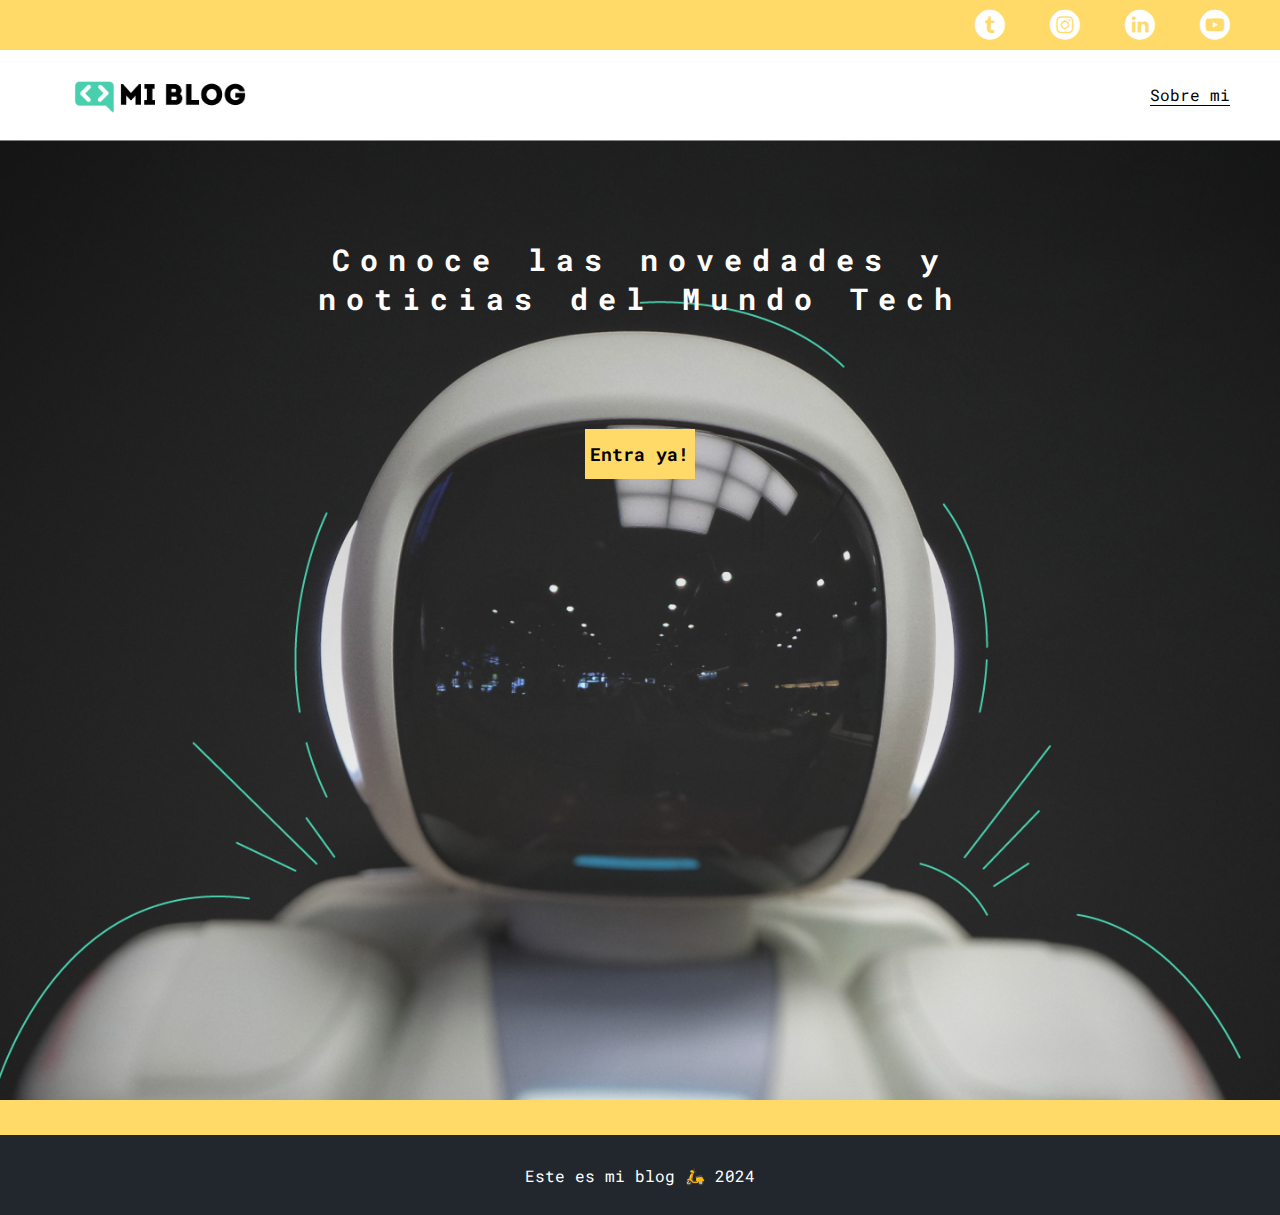
<file: index.html>
<!DOCTYPE html>
<html lang="en">
<head>
    <meta charset="UTF-8">
    <meta name="viewport" content="width=device-width, initial-scale=1.0">
    <link rel="stylesheet" href="css/main.css">
    <link rel="stylesheet" href="css/font/flaticon.css">
    <title>Blog web</title>
</head>
<body>
    <header>
        <section class="header-icons-container">
            <div class="icons">
                <a href="/"><span class="flatico-001-facebook"></span></a>
                <a href="/"><span class="flaticon-002-twitter"></span></a>
                <a href="/"><span class="flaticon-011-instagram"></span></a>
                <a href="/"><span class="flaticon-010-linkedin"></span></a>
                <a href="/"><span class="flaticon-008-youtube"></span></a>
            </div>
        </section>
        <nav>
            <section class="nav-logo-container">
                <a href="/"><img src="assets/img/Logo-negro.png" alt="Logo del blog"></a>
            </section>
            <section class="profile-link">
                <a href="perfil.html">Sobre mi</a>
            </section>
        </nav>
    </header>

    <main class="home-main">
        <section>
            <h1 class="home-main-text">Conoce las novedades y
                <br>noticias del Mundo Tech</h1>
            <a class="home-main-button" href="blogs.html">Entra ya!</a>
        </section>
        
    </main>
    <footer>
        <p> Este es mi blog 🛵 2024 </p>
    </footer>
</body>
</html>
</file>
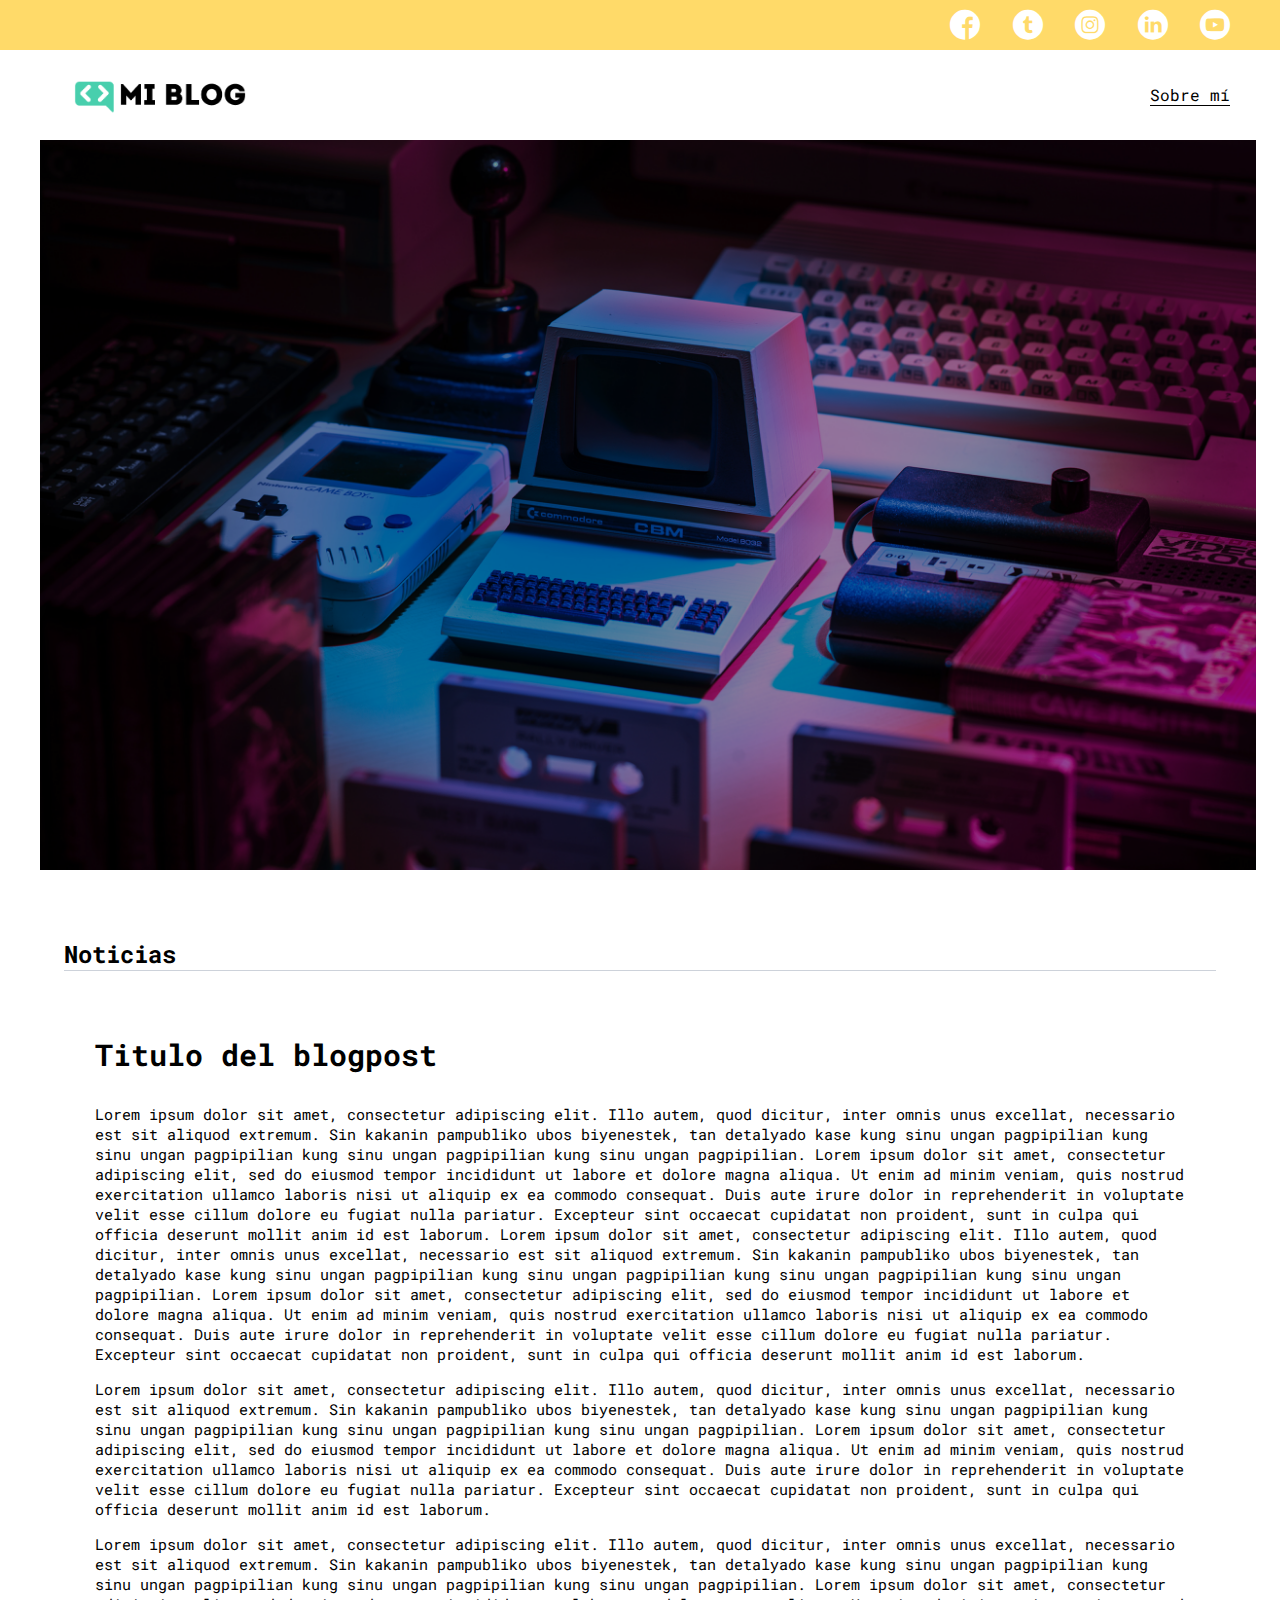
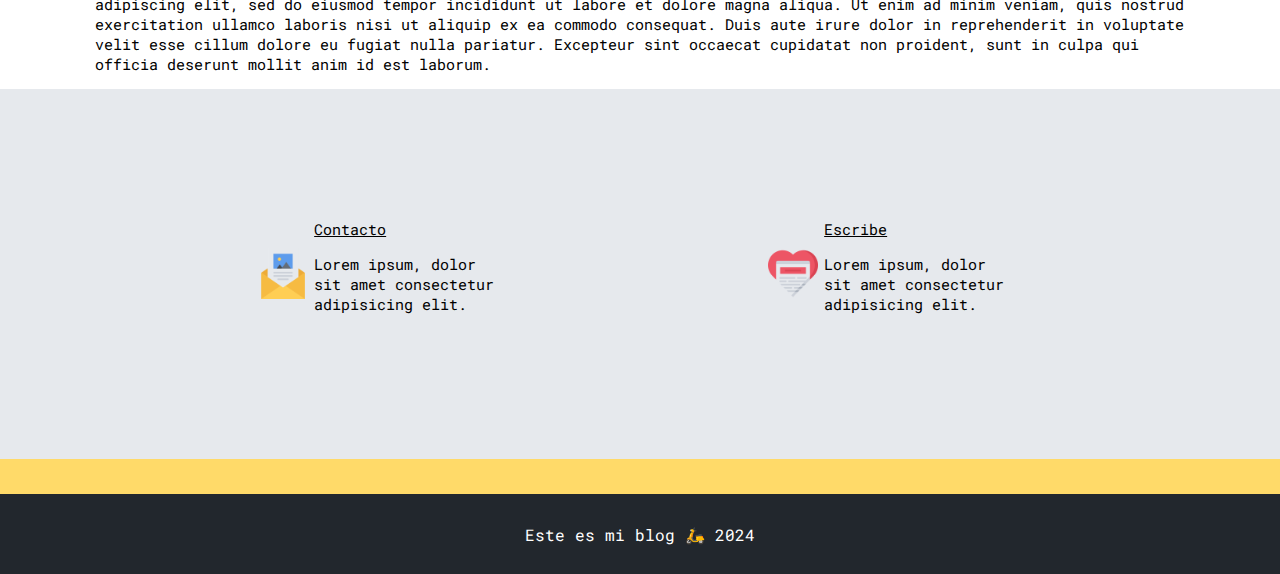
<file: blog-detail.html>
<!DOCTYPE html>
<html lang="en">
<head>
    <meta charset="UTF-8">
    <meta name="viewport" content="width=device-width, initial-scale=1.0">
    <meta http-equiv="X-UA-Compatible" content="ie=edge">
    <title>Mi Blog</title>
    <link rel="stylesheet" href="css/main.css">
    <link rel="stylesheet" href="css/font/flaticon.css">
</head>
<body>
    <header>
        <section class="header-icons-container">
            <div class="icons">
                <a href="/"><span class="flaticon-001-facebook"></span></a>
                <a href="/"><span class="flaticon-002-twitter"></span></a>
                <a href="/"><span class="flaticon-011-instagram"></span></a>
                <a href="/"><span class="flaticon-010-linkedin"></span></a>
                <a href="/"><span class="flaticon-008-youtube"></span></a>
            </div>
        </section>
        <nav>
            <section class="nav-logo-container">
                <a href="index.html"><img src="assets/img/Logo-negro.png" alt="Logo de mi blog" > </a>
            </section>
            <section class="profile-link">
                <a href="perfil.html">Sobre mí</a>
            </section>
        </nav>
    </header>
    
    
    <main class="blogs-main">
        <section class="detail-container">
            <div class="detail-grid">
                <div class="detail-img-container">
                    <img src="assets/img/main-news-img.png" alt="">
                </div>
                </div>
            </div>
        </section>


        <section class="detail-container">
            <h2 class="noticias-detail">Noticias</h2>
            <h3 class="raya-detail"></h3>
            <div>
                <h3></h3>
                <article class="detail-text-container">
                    <p class="titulo-detail">Titulo del blogpost</p>
                    <p class="descripcion-detail">Lorem ipsum dolor sit amet, consectetur adipiscing elit. Illo autem, quod dicitur, inter omnis unus excellat, necessario est sit aliquod extremum. Sin kakanin pampubliko ubos biyenestek, tan detalyado kase kung sinu ungan pagpipilian kung sinu ungan pagpipilian kung sinu ungan pagpipilian kung sinu ungan pagpipilian. Lorem ipsum dolor sit amet, consectetur adipiscing elit, sed do eiusmod tempor incididunt ut labore et dolore magna aliqua. Ut enim ad minim veniam, quis nostrud exercitation ullamco laboris nisi ut aliquip ex ea commodo consequat. Duis aute irure dolor in reprehenderit in voluptate velit esse cillum dolore eu fugiat nulla pariatur. Excepteur sint occaecat cupidatat non proident, sunt in culpa qui officia deserunt mollit anim id est laborum. Lorem ipsum dolor sit amet, consectetur adipiscing elit. Illo autem, quod dicitur, inter omnis unus excellat, necessario est sit aliquod extremum. Sin kakanin pampubliko ubos biyenestek, tan detalyado kase kung sinu ungan pagpipilian kung sinu ungan pagpipilian kung sinu ungan pagpipilian kung sinu ungan pagpipilian. Lorem ipsum dolor sit amet, consectetur adipiscing elit, sed do eiusmod tempor incididunt ut labore et dolore magna aliqua. Ut enim ad minim veniam, quis nostrud exercitation ullamco laboris nisi ut aliquip ex ea commodo consequat. Duis aute irure dolor in reprehenderit in voluptate velit esse cillum dolore eu fugiat nulla pariatur. Excepteur sint occaecat cupidatat non proident, sunt in culpa qui officia deserunt mollit anim id est laborum.</p>
                    <p class="descripcion-detail">Lorem ipsum dolor sit amet, consectetur adipiscing elit. Illo autem, quod dicitur, inter omnis unus excellat, necessario est sit aliquod extremum. Sin kakanin pampubliko ubos biyenestek, tan detalyado kase kung sinu ungan pagpipilian kung sinu ungan pagpipilian kung sinu ungan pagpipilian kung sinu ungan pagpipilian. Lorem ipsum dolor sit amet, consectetur adipiscing elit, sed do eiusmod tempor incididunt ut labore et dolore magna aliqua. Ut enim ad minim veniam, quis nostrud exercitation ullamco laboris nisi ut aliquip ex ea commodo consequat. Duis aute irure dolor in reprehenderit in voluptate velit esse cillum dolore eu fugiat nulla pariatur. Excepteur sint occaecat cupidatat non proident, sunt in culpa qui officia deserunt mollit anim id est laborum.</p>
                    <p class="descripcion-detail">Lorem ipsum dolor sit amet, consectetur adipiscing elit. Illo autem, quod dicitur, inter omnis unus excellat, necessario est sit aliquod extremum. Sin kakanin pampubliko ubos biyenestek, tan detalyado kase kung sinu ungan pagpipilian kung sinu ungan pagpipilian kung sinu ungan pagpipilian kung sinu ungan pagpipilian. Lorem ipsum dolor sit amet, consectetur adipiscing elit, sed do eiusmod tempor incididunt ut labore et dolore magna aliqua. Ut enim ad minim veniam, quis nostrud exercitation ullamco laboris nisi ut aliquip ex ea commodo consequat. Duis aute irure dolor in reprehenderit in voluptate velit esse cillum dolore eu fugiat nulla pariatur. Excepteur sint occaecat cupidatat non proident, sunt in culpa qui officia deserunt mollit anim id est laborum.</p>
                </article>

            </section>
            <section class="contacto-container">
                <div class="grid-contacto contacto-grid">
                        <img src="assets/img/013-newsletter.png" alt="">
                    <div class="contacto-text">
                        <a href=""><u>Contacto</u></a>
                        <p>Lorem ipsum, dolor sit amet consectetur adipisicing elit. </p>
                    </div>
                </div>
                <div class="grid-contacto contacto-grid">
                    <img src="assets/img/006-like.png" alt="">
                    <div class="contacto-text">
                        <a href=""><u>Escribe</u></a>
                        <p>Lorem ipsum, dolor sit amet consectetur adipisicing elit.
                    </div>
                </div>
            </section>
            <footer>
                <p> Este es mi blog 🛵 2024 </p>
            </footer>
</file>
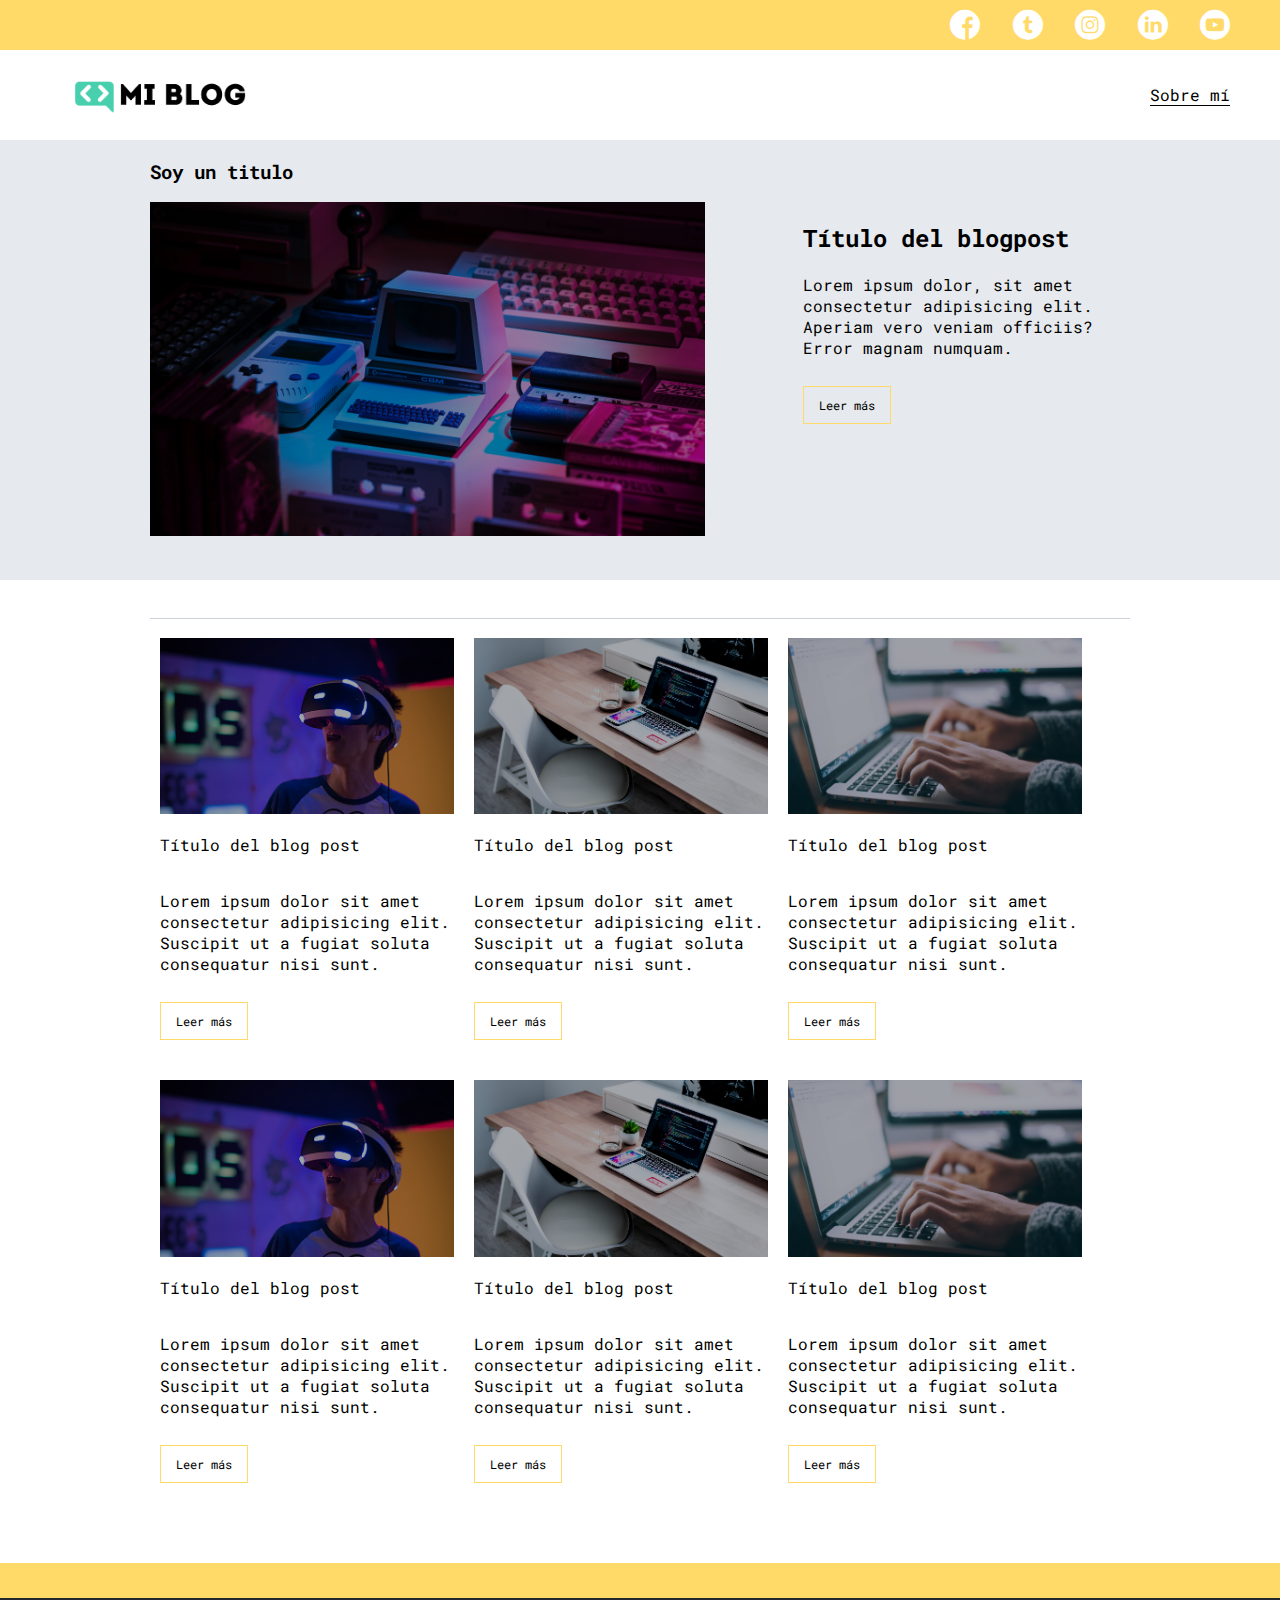
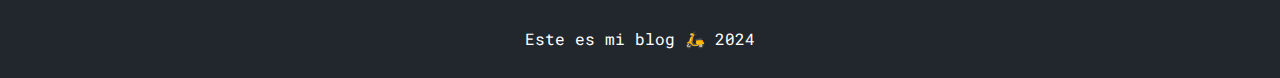
<file: blogs.html>
<!DOCTYPE html>
<html lang="en">
<head>
    <meta charset="UTF-8">
    <meta name="viewport" content="width=device-width, initial-scale=1.0">
    <meta http-equiv="X-UA-Compatible" content="ie=edge">
    <title>Mi Blog</title>
    <link rel="stylesheet" href="css/main.css">
    <link rel="stylesheet" href="css/font/flaticon.css">
</head>
<body>
    <header>
        <section class="header-icons-container">
            <div class="icons">
                <a href="/"><span class="flaticon-001-facebook"></span></a>
                <a href="/"><span class="flaticon-002-twitter"></span></a>
                <a href="/"><span class="flaticon-011-instagram"></span></a>
                <a href="/"><span class="flaticon-010-linkedin"></span></a>
                <a href="/"><span class="flaticon-008-youtube"></span></a>
            </div>
        </section>
        <nav>
            <section class="nav-logo-container">
                <a href="/"><img src="assets/img/Logo-negro.png" alt="Logo de mi blog" > </a>
            </section>
            <section class="profile-link">
                <a href="perfil.html">Sobre mí</a>
            </section>
        </nav>
    </header>
    <main class="blogs-main">
        <section class="blogs-news-container">
            <div class="grid-container blogs-main-new">
                <h3>Soy un titulo</h3>
                <div class="blogs-news-img-container">
                    <img src="assets/img/main-news-img.png" alt="">
                </div>
                <div class="blogs-news-info-container">
                    <h2>Título del blogpost</h2>
                    <p>Lorem ipsum dolor, sit amet consectetur adipisicing elit. Aperiam vero veniam officiis? Error magnam numquam.</p>
                    <a href="blog-detail.html" class="blogs-button">Leer más</a>
                </div>
            </div>
        </section>
        <section class="blogs-posts-container">
            <div class="grid-container">
                <h3></h3>
                <article class="post-container">
                    <img src="assets/img/post-1.png" alt="">
                    <p>Título del blog post</p>
                    <p>Lorem ipsum dolor sit amet consectetur adipisicing elit. Suscipit ut a fugiat soluta consequatur nisi sunt.</p>
                    <a href="" class="blogs-button">Leer más</a>
                </article>
                <article class="post-container">
                    <img src="assets/img/post-2.png" alt="">
                    <p>Título del blog post</p>
                    <p>Lorem ipsum dolor sit amet consectetur adipisicing elit. Suscipit ut a fugiat soluta consequatur nisi sunt.</p>
                    <a href="" class="blogs-button">Leer más</a>
                </article>
                <article class="post-container">
                    <img src="assets/img/post-3.png" alt="">
                    <p>Título del blog post</p>
                    <p>Lorem ipsum dolor sit amet consectetur adipisicing elit. Suscipit ut a fugiat soluta consequatur nisi sunt.</p>
                    <a href="" class="blogs-button">Leer más</a>
                </article>
                <article class="post-container">
                    <img src="assets/img/post-1.png" alt="">
                    <p>Título del blog post</p>
                    <p>Lorem ipsum dolor sit amet consectetur adipisicing elit. Suscipit ut a fugiat soluta consequatur nisi sunt.</p>
                    <a href="" class="blogs-button">Leer más</a>
                </article>
                <article class="post-container">
                    <img src="assets/img/post-2.png" alt="">
                    <p>Título del blog post</p>
                    <p>Lorem ipsum dolor sit amet consectetur adipisicing elit. Suscipit ut a fugiat soluta consequatur nisi sunt.</p>
                    <a href="" class="blogs-button">Leer más</a>
                </article>
                <article class="post-container">
                    <img src="assets/img/post-3.png" alt="">
                    <p>Título del blog post</p>
                    <p>Lorem ipsum dolor sit amet consectetur adipisicing elit. Suscipit ut a fugiat soluta consequatur nisi sunt.</p>
                    <a href="" class="blogs-button">Leer más</a>
                </article>
            </div>
        </section>
    </main>
    <footer>
        <p> Este es mi blog 🛵 2024 </p>
    </footer>
</body>
</html>
</file>
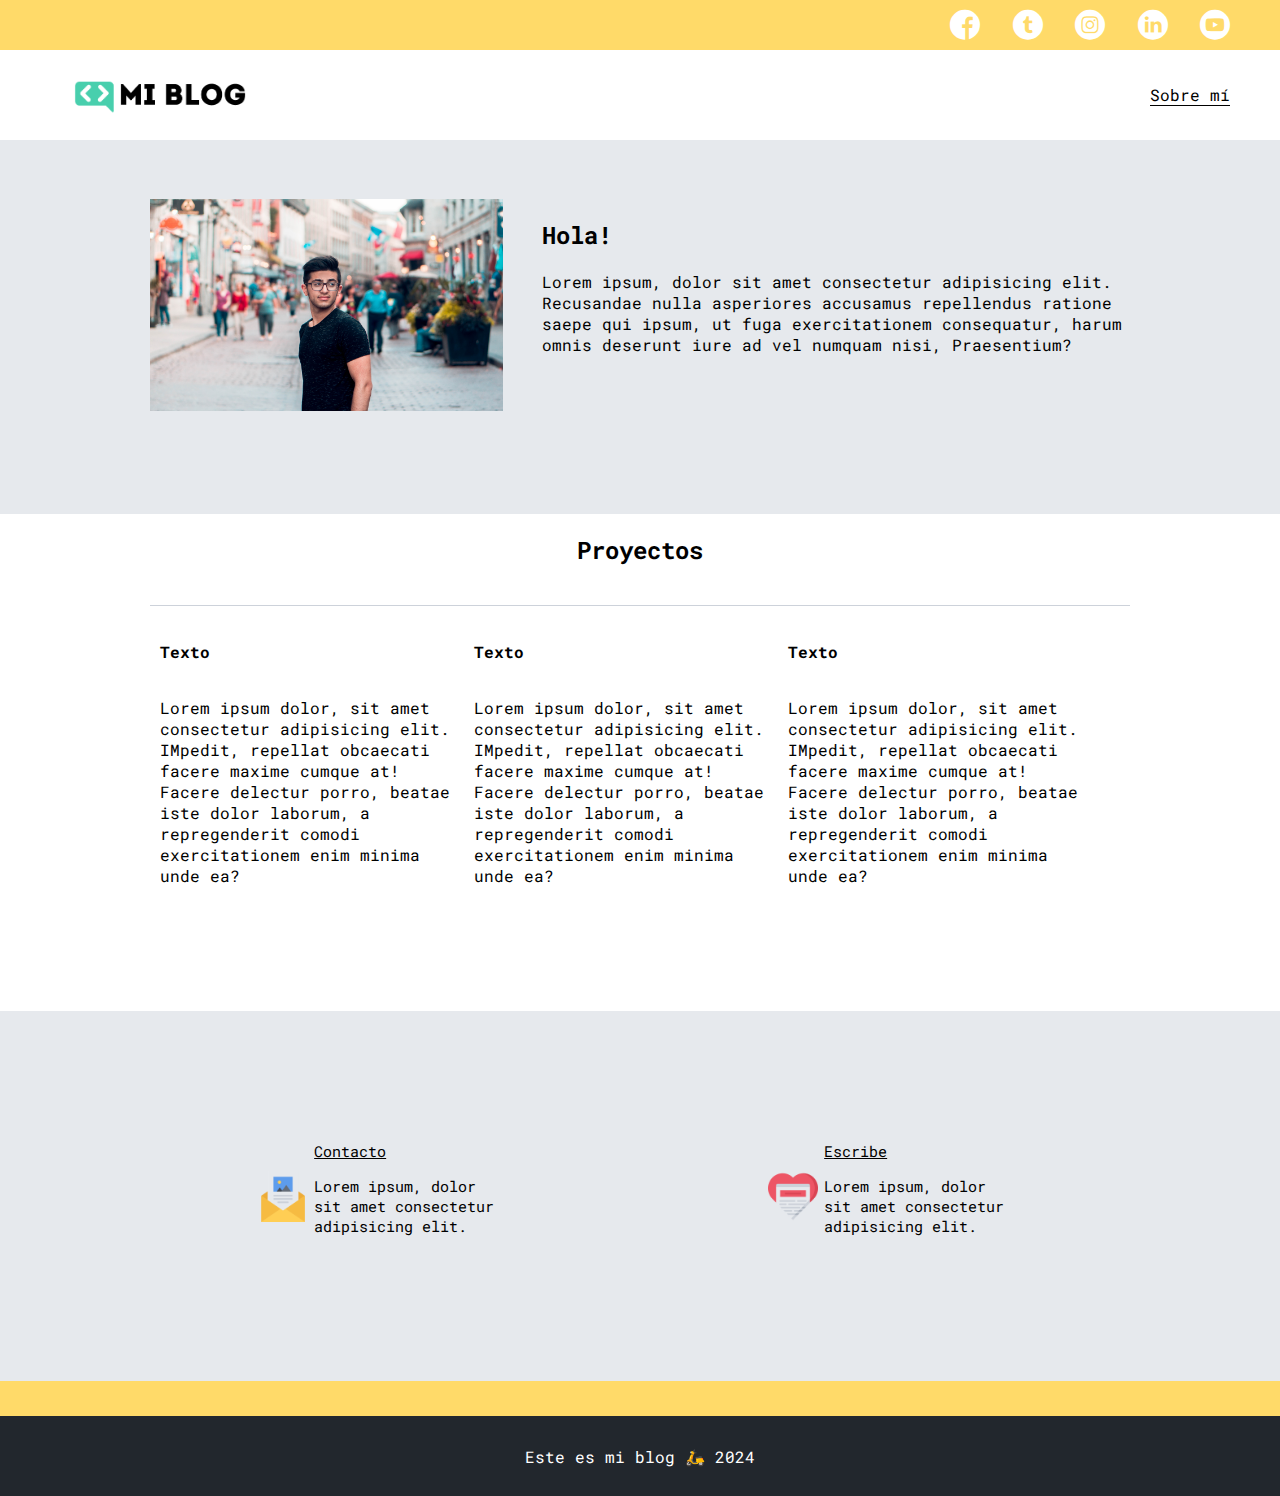
<file: perfil.html>
<!DOCTYPE html>
<html lang="en">
<head>
    <meta charset="UTF-8">
    <meta name="viewport" content="width=device-width, initial-scale=1.0">
    <meta http-equiv="X-UA-Compatible" content="ie=edge">
    <title>Mi Blog</title>
    <link rel="stylesheet" href="css/main.css">
    <link rel="stylesheet" href="css/font/flaticon.css">
</head>
<body>
    <header>
        <section class="header-icons-container">
            <div class="icons">
                <a href="/"><span class="flaticon-001-facebook"></span></a>
                <a href="/"><span class="flaticon-002-twitter"></span></a>
                <a href="/"><span class="flaticon-011-instagram"></span></a>
                <a href="/"><span class="flaticon-010-linkedin"></span></a>
                <a href="/"><span class="flaticon-008-youtube"></span></a>
            </div>
        </section>
        <nav>
            <section class="nav-logo-container">
                <a href="index.html"><img src="assets/img/Logo-negro.png" alt="Logo de mi blog" > </a>
            </section>
            <section class="profile-link">
                <a href="perfil.html">Sobre mí</a>
            </section>
        </nav>
    </header>
    <main class="blogs-main">
        <section class="perfil-container">
            <div class="grid-container perfil-grid">
                <div class="perfil-img-container">
                    <img src="assets/img/profile-pic.jpg" alt="">
                </div>
                <div class="blogs-news-info-container">
                    <h2>Hola!</h2>
                    <p>Lorem ipsum, dolor sit amet consectetur adipisicing elit. Recusandae nulla asperiores accusamus repellendus ratione saepe qui ipsum, ut fuga exercitationem consequatur, harum omnis deserunt iure ad vel numquam nisi, Praesentium?</p>
                </div>
            </div>
        </section>
       
       
        <section class="blogs-posts-container">
            <h2 class="proyectos">Proyectos</h2>
            <div class="grid-container">
                <h3></h3>
                <article class="post-container">
                    <p class="texto-perfil">Texto</p>
                    <p>Lorem ipsum dolor, sit amet consectetur adipisicing elit. IMpedit, repellat obcaecati facere maxime cumque at! Facere delectur porro, beatae iste dolor laborum, a repregenderit comodi exercitationem enim minima unde ea?</p>
                </article>
                <article class="post-container">
                    <p class="texto-perfil">Texto</p>
                    <p>Lorem ipsum dolor, sit amet consectetur adipisicing elit. IMpedit, repellat obcaecati facere maxime cumque at! Facere delectur porro, beatae iste dolor laborum, a repregenderit comodi exercitationem enim minima unde ea?</p>
                </article>
                <article class="post-container">
                    <p class="texto-perfil">Texto</p>
                    <p>Lorem ipsum dolor, sit amet consectetur adipisicing elit. IMpedit, repellat obcaecati facere maxime cumque at! Facere delectur porro, beatae iste dolor laborum, a repregenderit comodi exercitationem enim minima unde ea?</p>
                </article>
        
        
            </section>
        <section class="contacto-container">
            <div class="grid-contacto contacto-grid">
                    <img src="assets/img/013-newsletter.png" alt="">
                <div class="contacto-text">
                    <a href=""><u>Contacto</u></a>
                    <p>Lorem ipsum, dolor sit amet consectetur adipisicing elit. </p>
                </div>
            </div>
            <div class="grid-contacto contacto-grid">
                <img src="assets/img/006-like.png" alt="">
                <div class="contacto-text">
                    <a href=""><u>Escribe</u></a>
                    <p>Lorem ipsum, dolor sit amet consectetur adipisicing elit.
                </div>
            </div>
        </section>
       
        <footer>
            <p> Este es mi blog 🛵 2024 </p>
        </footer>
</file>
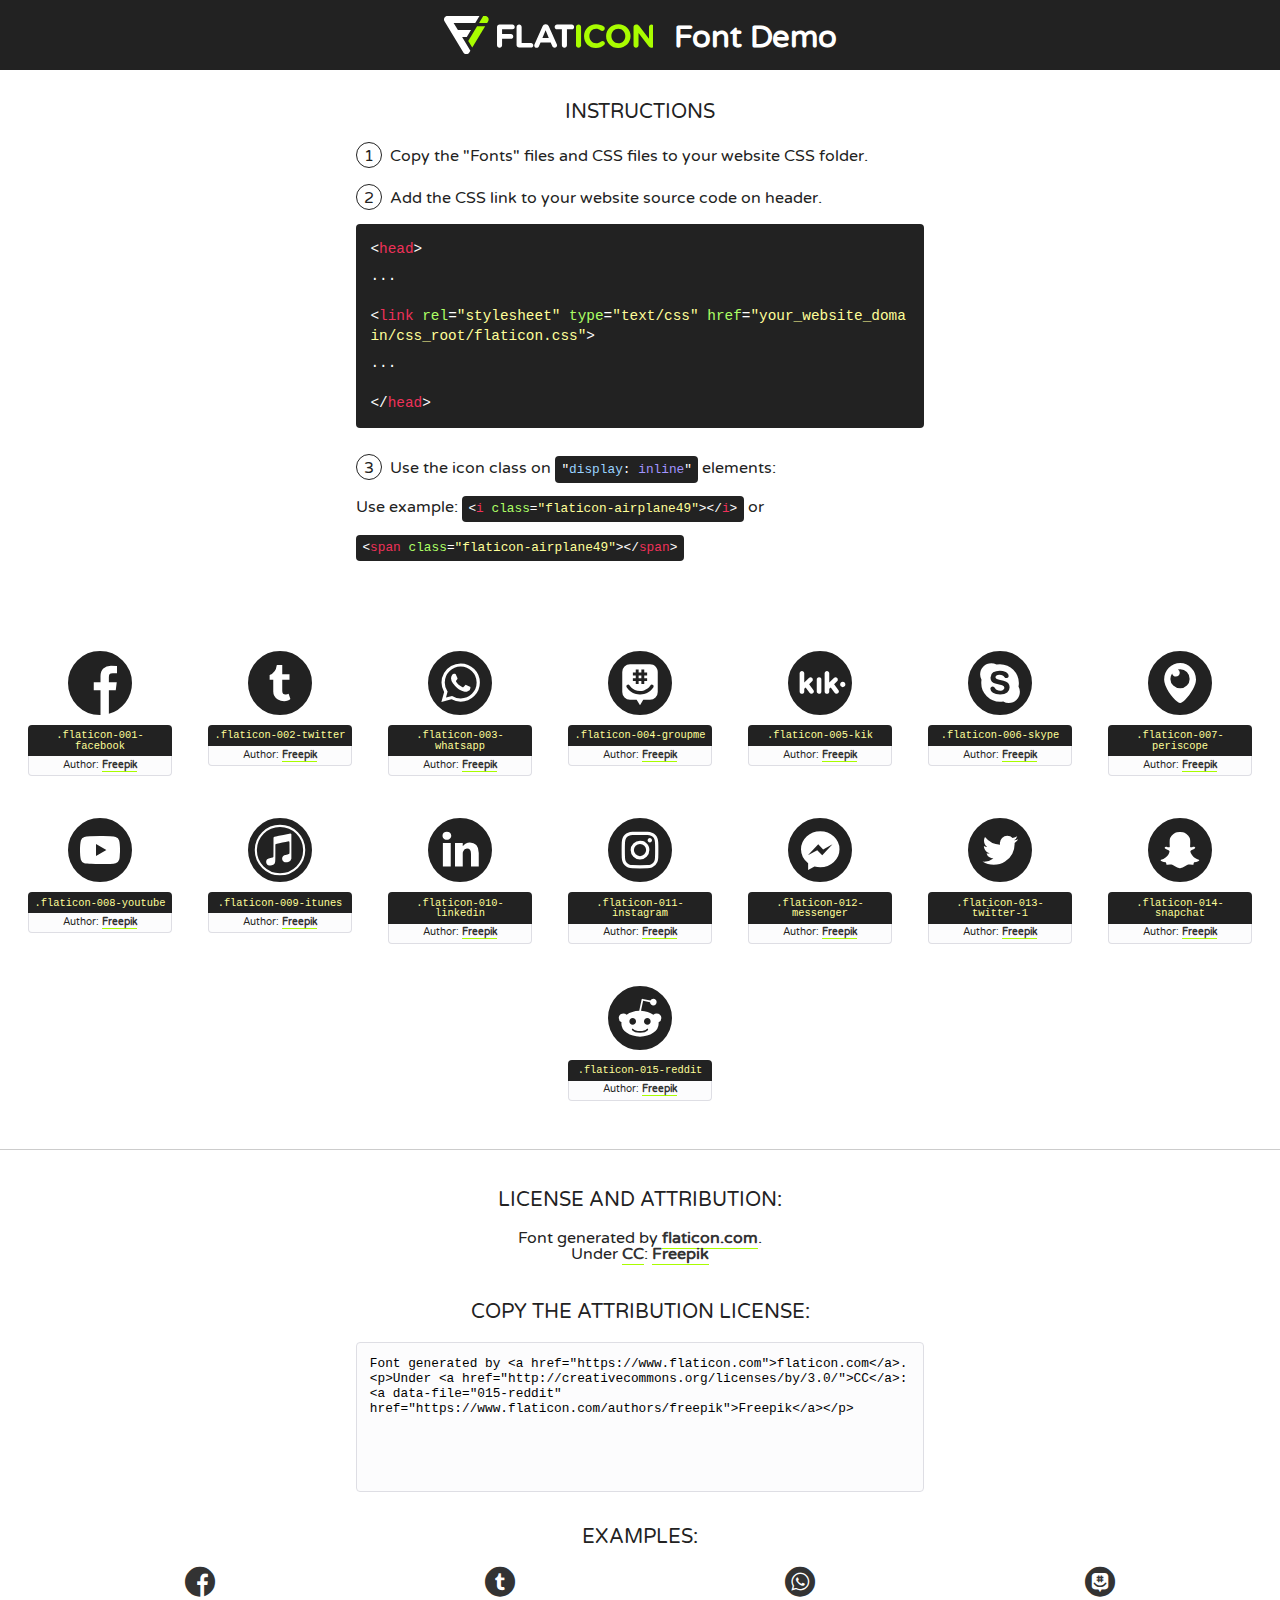
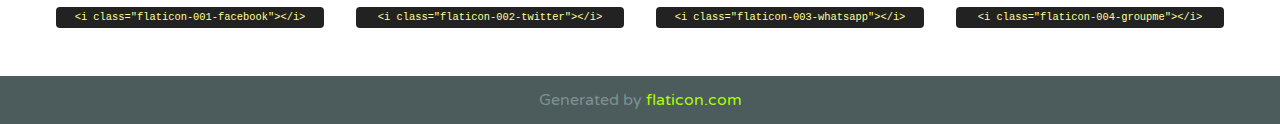
<file: css/font/flaticon.html>
<!DOCTYPE html>
<!--
  Flaticon icon font: Flaticon
  Creation date: 20/12/2018 09:27
-->
<html>
<!DOCTYPE html>
<html>

<head>
    <title>Flaticon WebFont</title>
    <link href="http://fonts.googleapis.com/css?family=Varela+Round" rel="stylesheet" type="text/css" />
    <link rel="stylesheet" type="text/css" href="flaticon.css">
    <meta charset="UTF-8">
    <style>
    html, body, div, span, applet, object, iframe,
    h1, h2, h3, h4, h5, h6, p, blockquote, pre,
    a, abbr, acronym, address, big, cite, code,
    del, dfn, em, img, ins, kbd, q, s, samp,
    small, strike, strong, sub, sup, tt, var,
    b, u, i, center,
    dl, dt, dd, ol, ul, li,
    fieldset, form, label, legend,
    table, caption, tbody, tfoot, thead, tr, th, td,
    article, aside, canvas, details, embed, 
    figure, figcaption, footer, header, hgroup, 
    menu, nav, output, ruby, section, summary,
    time, mark, audio, video {
        margin: 0;
        padding: 0;
        border: 0;
        font-size: 100%;
        font: inherit;
        vertical-align: baseline;
    }
    /* HTML5 display-role reset for older browsers */
    article, aside, details, figcaption, figure, 
    footer, header, hgroup, menu, nav, section {
        display: block;
    }
    body {
        line-height: 1;
    }
    ol, ul {
        list-style: none;
    }
    blockquote, q {
        quotes: none;
    }
    blockquote:before, blockquote:after,
    q:before, q:after {
        content: '';
        content: none;
    }
    table {
        border-collapse: collapse;
        border-spacing: 0;
    }
    body {
        font-family: 'Varela Round', Helvetica, Arial, sans-serif;
        font-size: 16px;
        color: #222;
    }
    a {
        color: #333;
        border-bottom: 1px solid #a9fd00;
        font-weight: bold;
        text-decoration: none;
    }
    * {
        -moz-box-sizing: border-box;
        -webkit-box-sizing: border-box;
        box-sizing: border-box;
        margin: 0;
        padding: 0;
    }
    [class^="flaticon-"]:before, [class*=" flaticon-"]:before, [class^="flaticon-"]:after, [class*=" flaticon-"]:after {
        font-family: Flaticon;
        font-size: 30px;
        font-style: normal;
        margin-left: 20px;
        color: #333;
    }
    .wrapper {
        max-width: 600px;
        margin: auto;
        padding: 0 1em;
    }
    .title {
        font-size: 1.25em;
        text-align: center;
        margin-bottom: 1em;
        text-transform: uppercase;
    }
    header {
        text-align: center;
        background-color: #222;
        color: #fff;
        padding: 1em;
    }
    header .logo {
        width: 210px;
        height: 38px;
        display: inline-block;
        vertical-align: middle;
        margin-right: 1em;
        border: none;
    }
    header strong {
        font-size: 1.95em;
        font-weight: bold;
        vertical-align: middle;
        margin-top: 5px;
        display: inline-block;
    }
    .demo {
        margin: 2em auto;
        line-height: 1.25em;
    }
    .demo ul li {
        margin-bottom: 1em;
    }
    .demo ul li .num {
        color: #222;
        border-radius: 20px;
        display: inline-block;
        width: 26px;
        padding: 3px;
        height: 26px;
        text-align: center;
        margin-right: 0.5em;
        border: 1px solid #222;
    }
    .demo ul li code {
        background-color: #222;
        border-radius: 4px;
        padding: 0.25em 0.5em;
        display: inline-block;
        color: #fff;
        font-family: Consolas,Monaco,Lucida Console,Liberation Mono,DejaVu Sans Mono,Bitstream Vera Sans Mono,Courier New, monospace;
        font-weight: lighter;
        margin-top: 1em;
        font-size: 0.8em;
        word-break: break-all;
    }
    .demo ul li code.big {
        padding: 1em;
        font-size: 0.9em;
    }
    .demo ul li code .red {
        color: #EF3159;
    }
    .demo ul li code .green {
        color: #ACFF65;
    }
    .demo ul li code .yellow {
        color: #FFFF99;
    }
    .demo ul li code .blue {
        color: #99D3FF;
    }
    .demo ul li code .purple {
        color: #A295FF;
    }
    .demo ul li code .dots {
        margin-top: 0.5em;
        display: block;
    }
    #glyphs {
        border-bottom: 1px solid #ccc;
        padding: 2em 0;
        text-align: center;
    }
    .glyph {
        display: inline-block;
        width: 9em;
        margin: 1em;
        text-align: center;
        vertical-align: top;
        background: #FFF;
    }
    .glyph .glyph-icon {
        padding: 10px;
        display: block;
        font-family:"Flaticon";
        font-size: 64px;
        line-height: 1;
    }
    .glyph .glyph-icon:before {
        font-size: 64px;
        color: #222;
        margin-left: 0;
    }
    .class-name {
        font-size: 0.65em;
        background-color: #222;
        color: #fff;
        border-radius: 4px 4px 0 0;
        padding: 0.5em;
        color: #FFFF99;
        font-family: Consolas,Monaco,Lucida Console,Liberation Mono,DejaVu Sans Mono,Bitstream Vera Sans Mono,Courier New, monospace;
    }
    .author-name {
        font-size: 0.6em;
        background-color: #fcfcfd;
        border: 1px solid #DEDEE4;
        border-top: 0;
        border-radius: 0 0 4px 4px;
        padding: 0.5em;
    }
    .class-name:last-child {
        font-size: 10px;
        color:#888;
    }
    .class-name:last-child a {
        font-size: 10px;
        color:#555;
    }
    .class-name:last-child a:hover {
        color:#a9fd00;
    }
    .glyph > input {
        display: block;
        width: 100px;
        margin: 5px auto;
        text-align: center;
        font-size: 12px;
        cursor: text;
    }
    .glyph > input.icon-input {
        font-family:"Flaticon";
        font-size: 16px;
        margin-bottom: 10px;
    }
    .attribution .title {
        margin-top: 2em;
    }
    .attribution textarea {
        background-color: #fcfcfd;
        padding: 1em;
        border: none;
        box-shadow: none;
        border: 1px solid #DEDEE4;
        border-radius: 4px;
        resize: none;
        width: 100%;
        height: 150px;
        font-size: 0.8em;
        font-family: Consolas,Monaco,Lucida Console,Liberation Mono,DejaVu Sans Mono,Bitstream Vera Sans Mono,Courier New, monospace;
        -webkit-appearance: none;
    }
    .iconsuse {
        margin: 2em auto;
        text-align: center;
        max-width: 1200px;
    }
    .iconsuse:after {
        content: '';
        display: table;
        clear: both;
    }
    .iconsuse .image {
        float: left;
        width: 25%;
        padding: 0 1em;
    }
    .iconsuse .image p {
        margin-bottom: 1em;
    }
    .iconsuse .image span {
        display: block;
        font-size: 0.65em;
        background-color: #222;
        color: #fff;
        border-radius: 4px;
        padding: 0.5em;
        color: #FFFF99;
        margin-top: 1em;
        font-family: Consolas,Monaco,Lucida Console,Liberation Mono,DejaVu Sans Mono,Bitstream Vera Sans Mono,Courier New, monospace;
    }
    #footer {
        text-align: center;
        background-color: #4C5B5C;
        color: #7c9192;
        padding: 1em;
    }
    #footer a {
        border: none;
        color: #a9fd00;
        font-weight: normal;
    }
    @media (max-width: 960px) {
        .iconsuse .image {
            width: 50%;
        }
    }
    @media (max-width: 560px) {
        .iconsuse .image {
            width: 100%;
        }
    }
    </style>
</head>

<body class="characters-off">

    <header>
        <a href="https://www.flaticon.com" target="_blank" class="logo">
            <svg version="1.1" xmlns="http://www.w3.org/2000/svg" xmlns:xlink="http://www.w3.org/1999/xlink" xmlns:a="http://ns.adobe.com/AdobeSVGViewerExtensions/3.0/" viewBox="0 0 560.875 102.036" enable-background="new 0 0 560.875 102.036" xml:space="preserve">
                <defs>
                </defs>
                <g>
                    <g class="letters">
                        <path fill="#ffffff" d="M141.596,29.675c0-3.777,2.985-6.767,6.764-6.767h34.438c3.426,0,6.15,2.728,6.15,6.15
                        c0,3.43-2.724,6.149-6.15,6.149h-27.674v13.091h23.719c3.429,0,6.151,2.724,6.151,6.15c0,3.43-2.723,6.149-6.151,6.149h-23.719
                        v17.574c0,3.773-2.986,6.761-6.764,6.761c-3.779,0-6.764-2.989-6.764-6.761V29.675z"></path>
                        <path fill="#ffffff" d="M193.844,29.149c0-3.781,2.985-6.767,6.764-6.767c3.776,0,6.763,2.985,6.763,6.767v42.957h25.039
                        c3.426,0,6.149,2.726,6.149,6.153c0,3.425-2.723,6.15-6.149,6.15h-31.802c-3.779,0-6.764-2.986-6.764-6.768V29.149z"></path>
                        <path fill="#ffffff" d="M241.891,75.71l21.438-48.407c1.492-3.341,4.215-5.357,7.906-5.357h0.792
                        c3.686,0,6.323,2.017,7.815,5.357l21.439,48.407c0.436,0.967,0.701,1.845,0.701,2.723c0,3.602-2.809,6.501-6.414,6.501
                        c-3.161,0-5.269-1.845-6.499-4.655l-4.132-9.661h-27.059l-4.301,10.102c-1.144,2.631-3.426,4.214-6.237,4.214
                        c-3.517,0-6.24-2.81-6.24-6.325C241.1,77.64,241.451,76.677,241.891,75.71z M279.932,58.666l-8.521-20.297l-8.526,20.297H279.932
                        z"></path>
                        <path fill="#ffffff" d="M314.864,35.387H301.86c-3.429,0-6.239-2.813-6.239-6.238c0-3.429,2.811-6.24,6.239-6.24h39.533
                        c3.426,0,6.237,2.811,6.237,6.24c0,3.425-2.811,6.238-6.237,6.238h-13.001v42.785c0,3.773-2.99,6.761-6.764,6.761
                        c-3.779,0-6.764-2.989-6.764-6.761V35.387z"></path>
                        <path fill="#A9FD00" d="M352.615,29.149c0-3.781,2.985-6.767,6.767-6.767c3.774,0,6.761,2.985,6.761,6.767v49.024
                        c0,3.773-2.987,6.761-6.761,6.761c-3.781,0-6.767-2.989-6.767-6.761V29.149z"></path>
                        <path fill="#A9FD00" d="M374.132,53.836v-0.179c0-17.481,13.178-31.801,32.065-31.801c9.22,0,15.459,2.458,20.557,6.238
                        c1.402,1.054,2.637,2.985,2.637,5.357c0,3.692-2.985,6.59-6.681,6.59c-1.845,0-3.071-0.702-4.044-1.319
                        c-3.776-2.813-7.729-4.393-12.562-4.393c-10.364,0-17.831,8.611-17.831,19.154v0.173c0,10.542,7.291,19.329,17.831,19.329
                        c5.715,0,9.492-1.756,13.359-4.834c1.049-0.874,2.458-1.491,4.039-1.491c3.429,0,6.325,2.813,6.325,6.236
                        c0,2.106-1.056,3.78-2.282,4.834c-5.539,4.834-12.036,7.733-21.878,7.733C387.572,85.464,374.132,71.493,374.132,53.836z"></path>
                        <path fill="#A9FD00" d="M433.009,53.836v-0.179c0-17.481,13.79-31.801,32.766-31.801c18.981,0,32.592,14.143,32.592,31.628v0.173
                        c0,17.483-13.785,31.807-32.769,31.807C446.625,85.464,433.009,71.32,433.009,53.836z M484.224,53.836v-0.179
                        c0-10.539-7.725-19.326-18.626-19.326c-10.893,0-18.449,8.611-18.449,19.154v0.173c0,10.542,7.73,19.329,18.626,19.329
                        C476.676,72.986,484.224,64.378,484.224,53.836z"></path>
                        <path fill="#A9FD00" d="M506.233,29.321c0-3.774,2.99-6.763,6.767-6.763h1.401c3.252,0,5.183,1.583,7.029,3.953l26.093,34.265
                        V29.059c0-3.692,2.99-6.677,6.681-6.677c3.683,0,6.671,2.985,6.671,6.677v48.934c0,3.78-2.987,6.765-6.764,6.765h-0.436
                        c-3.257,0-5.188-1.581-7.034-3.953l-27.056-35.492v32.944c0,3.687-2.985,6.676-6.678,6.676c-3.683,0-6.673-2.989-6.673-6.676
                        V29.321z"></path>
                    </g>
                    <g class="insignia">
                        <path fill="#ffffff" d="M48.372,56.137h12.517l11.156-18.537H37.186L25.688,18.539h57.825L94.668,0H9.271
                        C5.925,0,2.842,1.801,1.198,4.716c-1.644,2.907-1.593,6.482,0.134,9.343l50.38,83.501c1.678,2.781,4.689,4.476,7.938,4.476
                        c3.246,0,6.257-1.695,7.935-4.476l2.898-4.804L48.372,56.137z"></path>
                        <g class="i">
                            <path fill="#A9FD00" d="M93.575,18.539h0.031v0.004l21.652,0.004l2.705-4.488c1.727-2.861,1.778-6.436,0.133-9.343
                            C116.454,1.801,113.371,0,110.026,0h-5.294L93.575,18.539z"></path>
                            <polygon fill="#A9FD00" points="88.291,27.356 64.725,66.486 75.519,84.404 109.942,27.356"></polygon>
                        </g>
                    </g>
                </g>
            </svg>
        </a>
        <strong>Font Demo</strong>
    </header>


    <section class="demo wrapper">

        <p class="title">Instructions</p>

        <ul>
            <li>
                <span class="num">1</span>Copy the "Fonts" files and CSS files to your website CSS folder.
            </li>
            <li>
                <span class="num">2</span>Add the CSS link to your website source code on header.
                <code class="big">
                    &lt;<span class="red">head</span>&gt;
                    <br/><span class="dots">...</span>
                    <br/>&lt;<span class="red">link</span> <span class="green">rel</span>=<span class="yellow">"stylesheet"</span> <span class="green">type</span>=<span class="yellow">"text/css"</span> <span class="green">href</span>=<span class="yellow">"your_website_domain/css_root/flaticon.css"</span>&gt;
                    <br/><span class="dots">...</span>
                    <br/>&lt;/<span class="red">head</span>&gt;
                </code>
            </li>

            <li>
                <p>
                    <span class="num">3</span>Use the icon class on <code>"<span class="blue">display</span>:<span class="purple"> inline</span>"</code> elements:
                    <br />
                    Use example: <code>&lt;<span class="red">i</span> <span class="green">class</span>=<span class="yellow">&quot;flaticon-airplane49&quot;</span>&gt;&lt;/<span class="red">i</span>&gt;</code> or <code>&lt;<span class="red">span</span> <span class="green">class</span>=<span class="yellow">&quot;flaticon-airplane49&quot;</span>&gt;&lt;/<span class="red">span</span>&gt;</code>
            </li>
        </ul>

    </section>




   <section id="glyphs">          
    
      
        <div class="glyph"><div class="glyph-icon flaticon-001-facebook"></div>
            <div class="class-name">.flaticon-001-facebook</div>
            <div class="author-name">Author: <a data-file="001-facebook" href="https://www.flaticon.com/authors/freepik">Freepik</a> </div> 
        </div>        
        
        <div class="glyph"><div class="glyph-icon flaticon-002-twitter"></div>
            <div class="class-name">.flaticon-002-twitter</div>
            <div class="author-name">Author: <a data-file="002-twitter" href="https://www.flaticon.com/authors/freepik">Freepik</a> </div> 
        </div>        
        
        <div class="glyph"><div class="glyph-icon flaticon-003-whatsapp"></div>
            <div class="class-name">.flaticon-003-whatsapp</div>
            <div class="author-name">Author: <a data-file="003-whatsapp" href="https://www.flaticon.com/authors/freepik">Freepik</a> </div> 
        </div>        
        
        <div class="glyph"><div class="glyph-icon flaticon-004-groupme"></div>
            <div class="class-name">.flaticon-004-groupme</div>
            <div class="author-name">Author: <a data-file="004-groupme" href="https://www.flaticon.com/authors/freepik">Freepik</a> </div> 
        </div>        
        
        <div class="glyph"><div class="glyph-icon flaticon-005-kik"></div>
            <div class="class-name">.flaticon-005-kik</div>
            <div class="author-name">Author: <a data-file="005-kik" href="https://www.flaticon.com/authors/freepik">Freepik</a> </div> 
        </div>        
        
        <div class="glyph"><div class="glyph-icon flaticon-006-skype"></div>
            <div class="class-name">.flaticon-006-skype</div>
            <div class="author-name">Author: <a data-file="006-skype" href="https://www.flaticon.com/authors/freepik">Freepik</a> </div> 
        </div>        
        
        <div class="glyph"><div class="glyph-icon flaticon-007-periscope"></div>
            <div class="class-name">.flaticon-007-periscope</div>
            <div class="author-name">Author: <a data-file="007-periscope" href="https://www.flaticon.com/authors/freepik">Freepik</a> </div> 
        </div>        
        
        <div class="glyph"><div class="glyph-icon flaticon-008-youtube"></div>
            <div class="class-name">.flaticon-008-youtube</div>
            <div class="author-name">Author: <a data-file="008-youtube" href="https://www.flaticon.com/authors/freepik">Freepik</a> </div> 
        </div>        
        
        <div class="glyph"><div class="glyph-icon flaticon-009-itunes"></div>
            <div class="class-name">.flaticon-009-itunes</div>
            <div class="author-name">Author: <a data-file="009-itunes" href="https://www.flaticon.com/authors/freepik">Freepik</a> </div> 
        </div>        
        
        <div class="glyph"><div class="glyph-icon flaticon-010-linkedin"></div>
            <div class="class-name">.flaticon-010-linkedin</div>
            <div class="author-name">Author: <a data-file="010-linkedin" href="https://www.flaticon.com/authors/freepik">Freepik</a> </div> 
        </div>        
        
        <div class="glyph"><div class="glyph-icon flaticon-011-instagram"></div>
            <div class="class-name">.flaticon-011-instagram</div>
            <div class="author-name">Author: <a data-file="011-instagram" href="https://www.flaticon.com/authors/freepik">Freepik</a> </div> 
        </div>        
        
        <div class="glyph"><div class="glyph-icon flaticon-012-messenger"></div>
            <div class="class-name">.flaticon-012-messenger</div>
            <div class="author-name">Author: <a data-file="012-messenger" href="https://www.flaticon.com/authors/freepik">Freepik</a> </div> 
        </div>        
        
        <div class="glyph"><div class="glyph-icon flaticon-013-twitter-1"></div>
            <div class="class-name">.flaticon-013-twitter-1</div>
            <div class="author-name">Author: <a data-file="013-twitter-1" href="https://www.flaticon.com/authors/freepik">Freepik</a> </div> 
        </div>        
        
        <div class="glyph"><div class="glyph-icon flaticon-014-snapchat"></div>
            <div class="class-name">.flaticon-014-snapchat</div>
            <div class="author-name">Author: <a data-file="014-snapchat" href="https://www.flaticon.com/authors/freepik">Freepik</a> </div> 
        </div>        
        
        <div class="glyph"><div class="glyph-icon flaticon-015-reddit"></div>
            <div class="class-name">.flaticon-015-reddit</div>
            <div class="author-name">Author: <a data-file="015-reddit" href="https://www.flaticon.com/authors/freepik">Freepik</a> </div> 
        </div>        
        

    </section>



    <section class="attribution wrapper"   style="text-align:center;">

      <div class="title">License and attribution:</div><div class="attrDiv">Font generated by <a href="https://www.flaticon.com">flaticon.com</a>. <div><p>Under <a href="http://creativecommons.org/licenses/by/3.0/">CC</a>: <a data-file="015-reddit" href="https://www.flaticon.com/authors/freepik">Freepik</a></p>  </div>
      </div>
      <div class="title">Copy the Attribution License:</div>

    <textarea onclick="this.focus();this.select();">Font generated by &lt;a href=&quot;https://www.flaticon.com&quot;&gt;flaticon.com&lt;/a&gt;. <p>Under <a href="http://creativecommons.org/licenses/by/3.0/">CC</a>: <a data-file="015-reddit" href="https://www.flaticon.com/authors/freepik">Freepik</a></p>  
     </textarea>

    </section>

    <section class="iconsuse">

          <div class="title">Examples:</div>            
             
            <div class="image">
                <p>
                    <i class="glyph-icon flaticon-001-facebook"></i> 
                    <span>&lt;i class=&quot;flaticon-001-facebook&quot;&gt;&lt;/i&gt;</span>
                </p>
            </div>
            
            <div class="image">
                <p>
                    <i class="glyph-icon flaticon-002-twitter"></i> 
                    <span>&lt;i class=&quot;flaticon-002-twitter&quot;&gt;&lt;/i&gt;</span>
                </p>
            </div>
            
            <div class="image">
                <p>
                    <i class="glyph-icon flaticon-003-whatsapp"></i> 
                    <span>&lt;i class=&quot;flaticon-003-whatsapp&quot;&gt;&lt;/i&gt;</span>
                </p>
            </div>
            
            <div class="image">
                <p>
                    <i class="glyph-icon flaticon-004-groupme"></i> 
                    <span>&lt;i class=&quot;flaticon-004-groupme&quot;&gt;&lt;/i&gt;</span>
                </p>
            </div>
                       
        </div>
                            
    </section>

<div id="footer">
    <div>Generated by <a href="https://www.flaticon.com">flaticon.com</a>
    </div>
</div>



</body>
</html>
</file>
<file: css/main.css>
@import url('https://fonts.googleapis.com/css?family=Roboto+Mono:400,500,700|Roboto+Slab:400,700|Roboto:400,500,700,900&display=swap');

body {
    font-family: 'Roboto Mono', monospace;
    margin: 0;
    padding: 0;
    
}
a {
    text-decoration: none;
    display: inline;
    color: black;
}
.home-body {
    position: fixed;
    top: 0;
    bottom: 0;
    left: 0;
    right: 0;
}
.grid-container {
    max-width: 980px;
    margin: auto;
}


header {
    width: 100%;
    height: 140px;
    display: grid;
    grid-template-rows: 1fr 1fr;
}
header .header-icons-container {
    width: 100%;
    height: 50px;
    display: grid;
    background-color: #ffda69;
}
header .header-icons-container .icons {
    width: 300px;
    height: auto;
    display: flex;
    justify-items: flex-end;
    align-items: center;
    justify-content: space-between;
    justify-self: end;
    margin-right: 50px;
}
header .icons span {
    color: white;
}
nav  {
    display: grid;
    grid-template-columns: 1fr 1fr;
    height: 90px;
}
nav .nav-logo-container {
    margin-left: 50px;
}
nav .nav-logo-container img {
    width: 220px;
    margin-top: 10px;
}
nav .profile-link {
    display: flex;
    align-items: center;
    justify-content: flex-end;
    margin-right: 50px;
}
nav .profile-link a {
    color: black;
    border-bottom: 1px solid black;
}

.home-main {
    display: grid;
    grid-template-columns: 1fr 4fr 1fr;
    height: 960px;
    background-image: url('../assets/img/Cover.png');
    background-position: center;
    background-repeat: no-repeat;
    background-size: cover;
}
.home-main section {
    display: grid;
    grid-column: 2;
    justify-items: center;
    height: 350px;
    margin-top: 80px;
}
.home-main-text {
    font-family: 'Roboto mono', monospace;
    font-size: 30px;
    font-weight: 700px;
    letter-spacing: 10px;
    color: black;
    text-align: center;
    color: white;
}
.home-main-button {
    width: 110px;
    height: 50px;
    background: #ffda69;
    text-align: center;
    font-weight: 700;
    font-size: 18px;
    line-height: 50px;
}

.blogs-main {
    display: grid;
}
.blogs-news-container {
    background-color: #e6e9ed;
    padding: 0 50px 40px;
}
.blogs-main-new {
    display: grid;
    grid-template-columns: 2fr 1fr;
    grid-template-rows: 2fr;
}
.blogs-news-img-container {
    grid-column: 1;
}
.blogs-news-img-container img {
    width: 85%;
}
.blogs-news-info-container {
    grid-column: 2;
}
.blogs-news-info-container p {
    margin-bottom: 35px;
}
.blogs-posts-container {
    padding: 0 50px 40px;
}
.blogs-posts-container h3 {
    border-bottom: 1px solid #cdd2da;  
    padding-bottom: 20px;
    text-align: center;
}
.blogs-button {
    border: 1px solid #ffda69;
    padding: 10px 15px;
    font-size: 12px;
}
.blogs-posts-container .post-container {
    display: inline-block;
    padding-left: 10px;
    max-width: 30%;
    margin-bottom: 50px;
}
.blogs-posts-container .post-container p {
    margin-bottom: 35px;
}
.blogs-posts-container .post-container img {
    width: 100%;
}
footer {
    width: 100%;
    height: 80px;
    background-color: #22272d;
    border-top: 35px solid #ffda69;
    text-align: center;
}
footer p {
    color: white;
    margin-top: 30px;
}

.proyect-container {
    padding: 0 5px;
}

.perfil-img-container img{
    width: 90%;
}

.perfil-container {
    background-color: #e6e9ed;
    padding: 0 50px 40px;
}

.perfil-grid{
    padding: 5%;
    display: grid;
    grid-template-columns: 1fr 1.5fr;
    grid-template-rows: 1fr;
}

.proyectos{
    text-align: center;
}

.texto-perfil{
    font-weight: 900;
}

.contacto-container {
    background-color: #e6e9ed;
    padding:  130px;
}

.contacto-container {
    display: grid;
    grid-template-columns: 1fr 1fr;

}

.contacto-grid img{
    width: 90%;
}

.contacto-grid{
    display: grid;
    grid-template-columns: 0.4fr 1.3fr 1fr;
    align-items: center;
    padding-left: 25%;

}

.contacto-text{
    font-size: 15px;
}



.detail-img-container img{
    padding-left: 40px;
    width: 95%;
    align-items: center;

}

.noticias-detail{
    padding-right: 150px;
    border-bottom: 1.5px solid #cdd2da;  
    margin: 5%;
}

.titulo-detail{
    padding-left: 95px ;
    font-size: 30px;
    font-weight: 900;

}

.descripcion-detail{
    padding-left: 95px;
    padding-right: 95px;
    font-size: 15px;
}
</file>
<file: css/font/flaticon.css>
/*
  	Flaticon icon font: Flaticon
  	Creation date: 20/12/2018 09:27
  	*/

@font-face {
  font-family: "Flaticon";
  src: url("./Flaticon.eot");
  src: url("./Flaticon.eot?#iefix") format("embedded-opentype"),
       url("./Flaticon.woff") format("woff"),
       url("./Flaticon.ttf") format("truetype"),
       url("./Flaticon.svg#Flaticon") format("svg");
  font-weight: normal;
  font-style: normal;
}

@media screen and (-webkit-min-device-pixel-ratio:0) {
  @font-face {
    font-family: "Flaticon";
    src: url("./Flaticon.svg#Flaticon") format("svg");
  }
}

[class^="flaticon-"]:before, [class*=" flaticon-"]:before,
[class^="flaticon-"]:after, [class*=" flaticon-"]:after {   
  font-family: Flaticon;
        font-size: 30px;
font-style: normal;
margin-left: 20px;
}

.flaticon-001-facebook:before { content: "\f100"; }
.flaticon-002-twitter:before { content: "\f101"; }
.flaticon-003-whatsapp:before { content: "\f102"; }
.flaticon-004-groupme:before { content: "\f103"; }
.flaticon-005-kik:before { content: "\f104"; }
.flaticon-006-skype:before { content: "\f105"; }
.flaticon-007-periscope:before { content: "\f106"; }
.flaticon-008-youtube:before { content: "\f107"; }
.flaticon-009-itunes:before { content: "\f108"; }
.flaticon-010-linkedin:before { content: "\f109"; }
.flaticon-011-instagram:before { content: "\f10a"; }
.flaticon-012-messenger:before { content: "\f10b"; }
.flaticon-013-twitter-1:before { content: "\f10c"; }
.flaticon-014-snapchat:before { content: "\f10d"; }
.flaticon-015-reddit:before { content: "\f10e"; }
</file>
